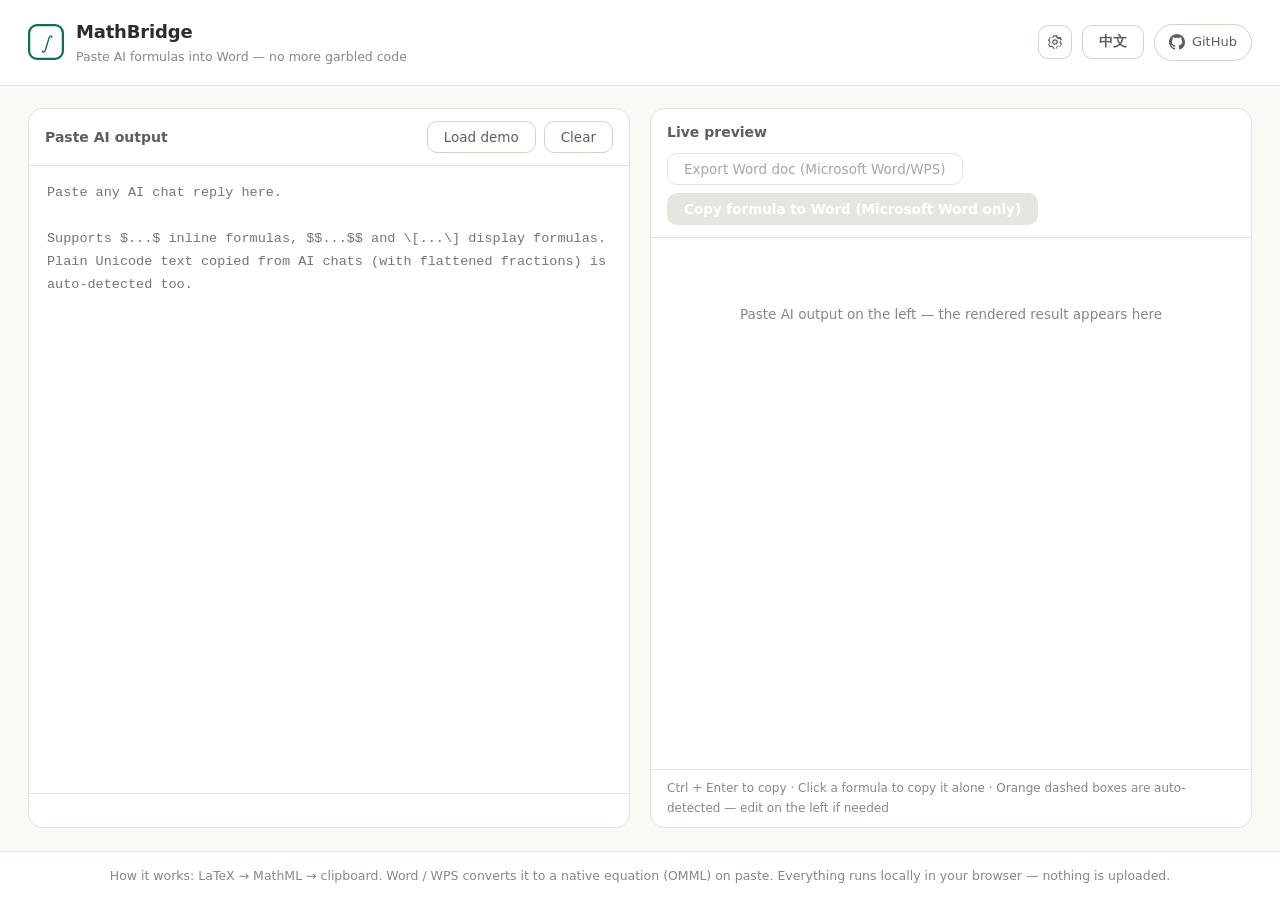
<file: index.html>
<!DOCTYPE html>
<html lang="zh-CN">
<head>
  <meta charset="UTF-8">
  <meta name="viewport" content="width=device-width, initial-scale=1.0">
  <title>MathBridge · AI 公式搬运工</title>
  <meta name="description" content="把 AI 生成的 LaTeX 公式原样粘贴进 Word / WPS，保持原生可编辑公式格式，不再是乱码。纯本地运行，无隐私顾虑。">
  <link rel="icon" type="image/svg+xml" href="assets/favicon.svg">
  <link rel="stylesheet" href="assets/vendor/temml.css">
  <link rel="stylesheet" href="css/style.css">
</head>
<body>
  <header class="site-header">
    <div class="brand">
      <svg class="brand-mark" viewBox="0 0 32 32" aria-hidden="true">
        <rect x="1" y="1" width="30" height="30" rx="7" fill="none" stroke="currentColor" stroke-width="2"/>
        <text x="16" y="22" text-anchor="middle" font-size="16" font-style="italic" fill="currentColor">∫</text>
      </svg>
      <div>
        <h1>MathBridge</h1>
        <p class="tagline" data-i18n="tagline">AI 公式搬运工 · 粘贴进 Word 不乱码</p>
      </div>
    </div>
    <div class="header-actions">
      <div class="settings-wrap">
        <button type="button" id="btn-settings" class="btn ghost icon-btn" aria-haspopup="true" aria-expanded="false" aria-label="Settings / 界面设置" title="Settings / 界面设置">
          <svg viewBox="0 0 20 20" width="16" height="16" fill="currentColor" aria-hidden="true">
            <path d="M10 6.5a3.5 3.5 0 1 0 0 7 3.5 3.5 0 0 0 0-7Zm0 5.5a2 2 0 1 1 0-4 2 2 0 0 1 0 4Z"/>
            <path d="M8.7 1.5a1.3 1.3 0 0 0-1.28 1.04l-.3 1.5a6.8 6.8 0 0 0-1.2.7l-1.46-.5a1.3 1.3 0 0 0-1.55.58l-1.3 2.26a1.3 1.3 0 0 0 .28 1.62l1.13 1.03a7 7 0 0 0 0 1.4l-1.13 1.03a1.3 1.3 0 0 0-.28 1.62l1.3 2.26a1.3 1.3 0 0 0 1.55.58l1.46-.5c.38.27.78.5 1.2.7l.3 1.5A1.3 1.3 0 0 0 8.7 18.5h2.6a1.3 1.3 0 0 0 1.28-1.04l.3-1.5c.42-.2.82-.43 1.2-.7l1.46.5a1.3 1.3 0 0 0 1.55-.58l1.3-2.26a1.3 1.3 0 0 0-.28-1.62l-1.13-1.03a7 7 0 0 0 0-1.4l1.13-1.03a1.3 1.3 0 0 0 .28-1.62l-1.3-2.26a1.3 1.3 0 0 0-1.55-.58l-1.46.5a6.8 6.8 0 0 0-1.2-.7l-.3-1.5A1.3 1.3 0 0 0 11.3 1.5H8.7Zm0 1.5h2.6l.36 1.83c.05.24.21.44.43.55.52.25 1 .57 1.43.95.18.16.42.22.65.14l1.78-.61 1.3 2.26-1.38 1.25a.7.7 0 0 0-.22.63c.05.34.05.68 0 1.01a.7.7 0 0 0 .22.63l1.38 1.26-1.3 2.26-1.78-.61a.7.7 0 0 0-.65.14c-.44.38-.91.7-1.43.95a.7.7 0 0 0-.43.55l-.36 1.82H8.7l-.36-1.82a.7.7 0 0 0-.43-.55 5.3 5.3 0 0 1-1.43-.95.7.7 0 0 0-.65-.14l-1.78.61-1.3-2.26 1.38-1.26a.7.7 0 0 0 .22-.63 5.6 5.6 0 0 0 0-1 .7.7 0 0 0-.22-.64L3.18 6.87l1.3-2.26 1.78.61c.23.08.47.02.65-.14.44-.38.91-.7 1.43-.95a.7.7 0 0 0 .43-.55L8.7 3Z"/>
          </svg>
        </button>
        <div id="settings-panel" class="settings-panel" hidden>
          <h3 data-i18n="settingsTitle">界面设置</h3>
          <div class="setting-row">
            <label for="set-fontsize" data-i18n="fontSize">字体大小</label>
            <div class="setting-control">
              <input type="range" id="set-fontsize" min="80" max="160" step="5">
              <span id="val-fontsize" class="set-val">100%</span>
            </div>
          </div>
          <div class="setting-row">
            <label for="set-fontweight" data-i18n="fontWeight">字体粗细</label>
            <div class="setting-control">
              <select id="set-fontweight">
                <option value="300">Light 300</option>
                <option value="400">Regular 400</option>
                <option value="500">Medium 500</option>
                <option value="600">Semibold 600</option>
                <option value="700">Bold 700</option>
              </select>
            </div>
          </div>
          <div class="setting-row">
            <label data-i18n="bgColor">背景颜色</label>
            <div class="setting-control swatches">
              <button type="button" class="swatch" data-bg="#faf9f5" style="background:#faf9f5" title="Cream"></button>
              <button type="button" class="swatch" data-bg="#ffffff" style="background:#ffffff" title="White"></button>
              <button type="button" class="swatch" data-bg="#eef4fb" style="background:#eef4fb" title="Blue"></button>
              <button type="button" class="swatch" data-bg="#eef7ef" style="background:#eef7ef" title="Green"></button>
              <button type="button" class="swatch" data-bg="#f8eef6" style="background:#f8eef6" title="Pink"></button>
              <button type="button" class="swatch" data-bg="#f0efec" style="background:#f0efec" title="Gray"></button>
              <input type="color" id="set-bgcolor" value="#faf9f5" data-i18n-title="customColor" title="自定义颜色">
            </div>
          </div>
          <div class="setting-actions">
            <button type="button" id="btn-reset-settings" class="btn ghost" data-i18n="resetSettings">恢复默认</button>
          </div>
        </div>
      </div>
      <button type="button" id="btn-lang" class="btn ghost lang-toggle" aria-label="Switch language / 切换语言">EN</button>
      <a class="gh-link" href="https://github.com/Polaris929-cloud/MathBridge-AI-Formula-Translation" target="_blank" rel="noopener">
        <svg viewBox="0 0 16 16" width="16" height="16" aria-hidden="true" fill="currentColor">
          <path d="M8 0C3.58 0 0 3.58 0 8c0 3.54 2.29 6.53 5.47 7.59.4.07.55-.17.55-.38 0-.19-.01-.82-.01-1.49-2.01.37-2.53-.49-2.69-.94-.09-.23-.48-.94-.82-1.13-.28-.15-.68-.52-.01-.53.63-.01 1.08.58 1.23.82.72 1.21 1.87.87 2.33.66.07-.52.28-.87.51-1.07-1.78-.2-3.64-.89-3.64-3.95 0-.87.31-1.59.82-2.15-.08-.2-.36-1.02.08-2.12 0 0 .67-.21 2.2.82.64-.18 1.32-.27 2-.27s1.36.09 2 .27c1.53-1.04 2.2-.82 2.2-.82.44 1.1.16 1.92.08 2.12.51.56.82 1.27.82 2.15 0 3.07-1.87 3.75-3.65 3.95.29.25.54.73.54 1.48 0 1.07-.01 1.93-.01 2.2 0 .21.15.46.55.38A8.01 8.01 0 0 0 16 8c0-4.42-3.58-8-8-8Z"/>
        </svg>
        GitHub
      </a>
    </div>
  </header>

  <main class="workspace">
    <section class="pane">
      <div class="pane-head">
        <h2 data-i18n="inputTitle">粘贴 AI 输出</h2>
        <div class="pane-actions">
          <button type="button" id="btn-demo" class="btn ghost" data-i18n="demoBtn">载入示例</button>
          <button type="button" id="btn-clear" class="btn ghost" data-i18n="clearBtn">清空</button>
        </div>
      </div>
      <textarea id="input" spellcheck="false" data-i18n-placeholder="inputPlaceholder"
        placeholder="把 AI 聊天框里的回复直接粘贴到这里。&#10;&#10;支持 $...$ 行内公式、$$...$$ 与 \[...\] 独立公式，正文与公式可以混排。"></textarea>
      <p class="status" id="status" aria-live="polite"></p>
    </section>

    <section class="pane">
      <div class="pane-head">
        <h2 data-i18n="previewTitle">实时预览</h2>
        <div class="pane-actions">
          <button type="button" id="btn-export" class="btn ghost" disabled data-i18n="exportBtn">导出 Word 文档(Microsoft Word/WPS)</button>
          <button type="button" id="btn-copy" class="btn primary" disabled data-i18n="copyBtn">复制公式粘贴到 Word(仅 Microsoft Word)</button>
        </div>
      </div>
      <div id="preview" class="preview" aria-live="polite"></div>
      <p class="hint" data-i18n="hint">Ctrl + Enter 快速复制 · 点击公式块可单独复制该公式 · 粘贴后在 Word 里即为原生可编辑公式</p>
    </section>
  </main>

  <footer class="site-footer">
    <p data-i18n="footer">原理：LaTeX → MathML → 剪贴板，Word / WPS 粘贴时自动转为原生公式（OMML）。全程在浏览器本地完成，公式内容不上传任何服务器。</p>
  </footer>

  <script src="assets/vendor/temml.js"></script>
  <script src="js/smartmath.js"></script>
  <script src="js/mml2omml.js"></script>
  <script src="js/docx.js"></script>
  <script src="js/app.js"></script>
</body>
</html>
</file>
<file: assets/vendor/temml.css>
/*
The Latin Modern fonts are released under the GUST font license, which is
legally equivalent to the LaTeX Project Public License. See the files in this
directory for details. The fonts can be obtained from several TeX distributions
or package managers.

The Latin Modern WOFF font has been obtained from
http://www.gust.org.pl/projects/e-foundry/

The Temml.woff2 is a clone of KaTeX_Script-Regular, except that the code points
have been changed from ASCII to Unicode Mathematical Alphanumeric Symbols Script capitals,
Unicode range 1D49C to 1D4B5.
*/

@font-face {
  font-family: 'Temml';
  src: url('Temml.woff2') format('woff2');
  font-weight: normal;
  font-style: normal;
}

@font-face {
  font-family: Latin Modern Math;
  src: url('./latinmodernmath.woff2');
}

math {
  font-style: normal;
  font-weight: normal;
  line-height: normal;
  font-size-adjust: none;
  text-indent: 0;
  text-transform: none;
  letter-spacing: normal;
  word-wrap: normal;
  direction: ltr;
  /* Prevent Firefox from omitting the dot on i or j. */
  font-feature-settings: "dtls" off;
}

math * {
  border-color: currentColor;
}

math {
  font-family: "Latin Modern Math", math;
}

/* display: block is necessary in Firefox and Safari.
 * Not in Chromium, which recognizes display: "block math" written inline. */
 math.tml-display {
  display: block;
  width: 100%;
}

*.mathscr {
  font-family: "Temml";
}

/* Cramped superscripts in WebKit */
mfrac > :nth-child(2),
msqrt,
mover > :first-child {
  math-shift: compact
}

.menclose {
  display: inline-block;
  position: relative;
  padding: 0.5ex 0ex;
}
.tml-cancelto {
  display: inline-block;
  position: absolute;
  top: 0;
  left: 0;
  padding: 0.5ex 0ex;
  background-color: currentColor;
  /* Use the SVG as an alpha mask (painted by background-color) */
  -webkit-mask-image: url("data:image/svg+xml,<svg xmlns='http://www.w3.org/2000/svg'><defs><marker id='a' markerHeight='5' markerUnits='strokeWidth' markerWidth='7' orient='auto' refX='7' refY='2.5'><path fill='black' d='m0 0 7 2.5L0 5z'/></marker></defs><line x2='100%25' y1='100%25' stroke='black' stroke-width='.06em' marker-end='url(%23a)' vector-effect='non-scaling-stroke'/></svg>");
          mask-image: url("data:image/svg+xml,<svg xmlns='http://www.w3.org/2000/svg'><defs><marker id='a' markerHeight='5' markerUnits='strokeWidth' markerWidth='7' orient='auto' refX='7' refY='2.5'><path fill='black' d='m0 0 7 2.5L0 5z'/></marker></defs><line x2='100%25' y1='100%25' stroke='black' stroke-width='.06em' marker-end='url(%23a)' vector-effect='non-scaling-stroke'/></svg>");
  -webkit-mask-repeat: no-repeat;
          mask-repeat: no-repeat;
  -webkit-mask-size: 100% 100%;
          mask-size: 100% 100%;
  -webkit-mask-position: 0 0;
          mask-position: 0 0;
}

@supports (-moz-appearance: none) {
  /* \vec w/o italic correction for Firefox */
  .tml-vec {
    transform: scale(0.75)
  }
  /* Fix \cancelto in Firefox */
  .ff-narrow {
    width: 0em;
  }
  .ff-nudge-left {
    margin-left: -0.2em;
  }
  /* Squash hidden mrows in \bordermatrix. Messes with centering, but necessary to squash. */
  .ff-squash mtd {
    display: block;
    height: 0;
  }
}

@supports (not (-moz-appearance: none)) {
  /* Chromium and WebKit */
  /* prime vertical alignment */
  mo.tml-prime {
    font-family: Temml;
  }
  /* Italic correction on superscripts */
  .tml-sml-pad {
    padding-left: 0.05em;
  }
  .tml-med-pad {
    padding-left: 0.10em;
  }
  .tml-lrg-pad {
    padding-left: 0.15em;
  }
}

@supports (-webkit-backdrop-filter: blur(1px)) {
  /* WebKit vertical & italic correction on accents */
  .wbk-acc {
    /* lower by x-height distance */
    transform: translate(0em, 0.431em);
  }
  .wbk-sml {
    transform: translate(0.07em, 0);
  }
  .wbk-sml-acc {
    transform: translate(0.07em, 0.431em);
  }
  .wbk-sml-vec {
    transform: scale(0.75) translate(0.07em, 0);
  }
  .wbk-med {
    transform: translate(0.14em, 0);
  }
  .wbk-med-acc {
    transform: translate(0.14em, 0.431em);
  }
  .wbk-med-vec {
    transform: scale(0.75) translate(0.14em, 0);
  }
  .wbk-lrg {
    transform: translate(0.21em, 0);
  }
  .wbk-lrg-acc {
    transform: translate(0.21em, 0.431em);
  }
  .wbk-lrg-vec {
    transform: scale(0.75) translate(0.21em, 0);
  }
}

/* \cancel & \phase use background images. Get them to print. */
menclose {
  -webkit-print-color-adjust: exact;  /* Chrome & Edge */
          print-color-adjust: exact;
}

/* Array cell justification in Firefox & WebKit */
.tml-right {
  text-align: right;
}
.tml-left {
  text-align: left;
}

/* For CD labels that grow to the left in Firefox and WebKit */
.tml-shift-left { margin-left:-200% }

/* Styles for Chromium only */
@supports (not (-webkit-backdrop-filter: blur(1px))) and (not (-moz-appearance: none)) {
  /* Italic correction on accents */
  .chr-sml {
    transform: translate(0.07em, 0)
  }
  .chr-sml-vec {
    transform: scale(0.75) translate(0.07em, 0)
  }
  .chr-med {
    transform: translate(0.14em, 0)
  }
  .chr-med-vec {
    transform: scale(0.75) translate(0.14em, 0)
  }
  .chr-lrg {
    transform: translate(0.21em, 0)
  }
  .chr-lrg-vec {
    transform: scale(0.75) translate(0.21em, 0)
  }

  /* For CD labels that grow to the left */
  .tml-shift-left { margin-left:-100% }

  /* MathML Core & Chromium do not support the MathML 3.0 element <menclose> attributes. */
  /* So use styles. */
  menclose {
    position: relative;
    padding: 0.5ex 0ex;
  }
  
  .tml-overline {
    padding: 0.1em 0 0 0;
    border-top: 0.065em solid;
  }

  .tml-underline {
    padding: 0 0 0.1em 0;
    border-bottom: 0.065em solid;
  }

  .tml-cancel {
    display: inline-block;
    position: absolute;
    left: 0.5px;
    bottom: 0;
    width: 100%;
    height: 100%;
    background-color: currentColor;
  }
  .upstrike {
    clip-path: polygon(0.05em 100%, 0em calc(100% - 0.05em), calc(100% - 0.05em) 0em, 100% 0.05em);
  }
  .downstrike {
    clip-path: polygon(0em 0.05em, 0.05em 0em, 100% calc(100% - 0.05em), calc(100% - 0.05em) 100%);
  }
  .sout {
    clip-path: polygon(0em calc(55% + 0.0333em), 0em calc(55% - 0.0333em), 100% calc(55% - 0.0333em), 100% calc(55% + 0.0333em));
  }
  .tml-xcancel {
    clip-path: polygon(0.05em 0em, 0em 0.05em, calc(50% - 0.05em) 50%, 0em calc(100% - 0.05em), 0.05em 100%, 50% calc(50% + 0.05em), calc(100% - 0.05em) 100%, 100% calc(100% - 0.05em), calc(50% + 0.05em) 50%, 100% 0.05em, calc(100% - 0.05em) 0%, 50% calc(50% - 0.05em));
  }

  .longdiv-top {
    border-top: 0.067em solid;
    padding: 0.1em 0.2em 0.2em 0.433em;
  }
  .longdiv-arc {
    position: absolute;
    top: 0;
    bottom: 0.1em;
    left: -0.4em;
    width: 0.7em;
    border: 0.067em solid;
    transform: translateY(-0.067em);
    border-radius: 70%;
    clip-path: inset(0 0 0 0.4em);
    box-sizing: border-box;}
    .menclose {display: inline-block;
    text-align: left;
    position: relative;
  }
  
  .phasor-bottom {
    border-bottom: 0.067em solid;
    padding: 0.2em 0.2em 0.1em 0.6em;
  }
  .phasor-angle {
    display: inline-block;
    position: absolute;
    left: 0.5px;
    bottom: -0.04em;
    height: 100%;
    aspect-ratio: 0.5;
    background-color: currentColor;
    clip-path: polygon(0.05em 100%, 0em calc(100% - 0.05em), calc(100% - 0.05em) 0em, 100% 0.05em);
  }

  .tml-fbox {
    padding: 3pt;
    border: 1px solid;
  }

  .circle-pad {
    padding: 0.267em;
  }
  .textcircle {
    position: absolute;
    top: 0;
    bottom: 0;
    right: 0;
    left: 0;
    border: 0.067em solid;
    border-radius: 50%;
   }

   .actuarial {
    padding: 0.03889em 0.03889em 0 0.03889em;
    border-width: 0.08em 0.08em 0em 0em;
    border-style: solid;
    margin-right: 0.03889em;
   }

   /* Stretch \widetilde */
  .tml-tilde-2 {
    transform: scale(2.0, 1.1)
  }
  .tml-tilde-3 {
    transform: scale(3.0, 1.3)
  }
  .tml-tilde-4 {
    transform: scale(4.0, 1.4)
  }
  /* Stretch \widehat */
  .tml-hat-1 {
    transform: scale(1.8, 1.1)
  }
  .tml-hat-2 {
    transform: scale(3.5, 1.1)
  }
  .tml-hat-3 {
    transform: scale(5.4, 1.3)
  }
  .tml-hat-4 {
    transform: scale(7.2, 1.4)
  }

  /* set array cell justification */
  .tml-right {
    text-align: -webkit-right;
  }
  .tml-left {
    text-align: -webkit-left;
  }
}

.special-fraction {
  font-family: 'Times New Roman', Times, 'STIX TWO', Tinos, serif;
}

/* flex-wrap for line-breaking in Chromium */
math {
  display: inline-flex;
  flex-wrap: wrap;
  align-items: baseline;
}
math > mrow {
  padding: 0.5ex 0ex;
}

/* Default mtd top padding is 0.5ex per MathML-Core and user-agent CSS */
/* We adjust for jot and small */
mtable.tml-jot > mtr > mtd {
  padding-top: 0.7ex;
  padding-bottom: 0.7ex;
}
mtable.tml-small mtd {
  padding-top: 0.35ex;
  padding-bottom: 0.35ex;
}

/* Firefox */
@-moz-document url-prefix() {
  /* Avoid flex-wrap */
  math { display: inline; }
  math > mrow { padding: 0 }
  /* Adjust Firefox spacing between array rows */
  mtd, mtable.tml-small mtd { padding-top: 0; padding-bottom: 0; }
  mtable.tml-jot > mtr > mtd { padding-top: 0.2ex; padding-bottom: 0.2ex; }
}

/* AMS environment auto-numbering via CSS counter. */
.tml-eqn::before {
  counter-increment: tmlEqnNo;
  content: "(" counter(tmlEqnNo) ")";
}

body {
  counter-reset: tmlEqnNo;
}
</file>
<file: css/style.css>
:root {
  --bg: #faf9f5;
  --surface: #ffffff;
  --ink: #2c2c2a;
  --ink-soft: #5f5e5a;
  --ink-faint: #888780;
  --border: #e5e2d8;
  --border-strong: #d3d1c7;
  --accent: #0f6e56;
  --accent-deep: #085041;
  --accent-wash: #e1f5ee;
  --danger: #a32d2d;
  --danger-wash: #fcebeb;
  /* 界面自定义变量（由 js/app.js 中的设置面板驱动） */
  --font-scale: 1;
  --text-weight: 400;
  /* 圆角与面板高度为固定设计值（原「圆角」「文本框高度」设置项已移除）。
   * --pane-h-cap 是视口足够高时的面板高度；--pane-h-floor 是收缩下限，
   * 再矮就交给页面整体滚动，保证任何窗口尺寸下内容都不被裁切。 */
  --radius-base: 10px;
  /* 面板高度：视口够高时占满工作区（原「文本框高度」滑块上限 900px 作为封顶，
   * 避免 4K 竖屏下面板高得离谱），矮窗口则自动收缩到 --pane-h-floor。 */
  --pane-h-cap: 900px;
  --pane-h-floor: 300px;
  /* 面板之外需要占用的垂直空间：实测 header 约 85px + workspace 上下内边距 44px
   * + 页脚约 48px ≈ 177px，取 180px 留一点余量。
   * 该值决定面板从 560px 开始收缩的视口高度（≈740px 视口以下）。 */
  --pane-chrome: 180px;
  --radius: var(--radius-base);
  --radius-lg: calc(var(--radius-base) + 4px);
  --font: "Segoe UI", "PingFang SC", "Hiragino Sans GB", "Microsoft YaHei", system-ui, sans-serif;
}

* { box-sizing: border-box; }

html, body { margin: 0; padding: 0; }

body {
  font-family: var(--font);
  background: var(--bg);
  color: var(--ink);
  font-size: calc(15px * var(--font-scale));
  font-weight: var(--text-weight);
  line-height: 1.6;
  min-height: 100dvh;
  display: flex;
  flex-direction: column;
}

.site-header {
  display: flex;
  align-items: center;
  justify-content: space-between;
  padding: 18px 28px;
  border-bottom: 1px solid var(--border);
  background: var(--surface);
  flex-wrap: wrap;
  gap: 10px 16px;
  flex: none;
}

.brand { display: flex; align-items: center; gap: 12px; }

.brand-mark {
  width: 36px;
  height: 36px;
  color: var(--accent);
  flex: none;
}

.brand h1 {
  margin: 0;
  font-size: 18px;
  font-weight: 600;
  letter-spacing: -0.01em;
}

.tagline {
  margin: 0;
  font-size: 12.5px;
  color: var(--ink-faint);
}

.header-actions { display: flex; align-items: center; gap: 10px; flex-wrap: wrap; margin-left: auto; }

.lang-toggle { min-width: 52px; font-weight: 600; }

.gh-link {
  display: inline-flex;
  align-items: center;
  gap: 7px;
  font-size: 13px;
  color: var(--ink-soft);
  text-decoration: none;
  padding: 7px 14px;
  border: 1px solid var(--border-strong);
  border-radius: 999px;
  transition: border-color 0.15s ease, color 0.15s ease;
}

.gh-link:hover { border-color: var(--ink-faint); color: var(--ink); }

.workspace {
  flex: 1;
  display: grid;
  grid-template-columns: 1fr 1fr;
  gap: 20px;
  padding: 22px 28px;
  align-items: stretch;
  max-width: 1400px;
  width: 100%;
  margin: 0 auto;
}

@media (max-width: 900px) {
  .workspace { grid-template-columns: 1fr; padding: 16px; }
  .site-header { padding: 14px 16px; }
  /* 单列时两栏纵向堆叠，各自不再按视口高度算（否则两块加起来必然溢出） */
  .pane { height: clamp(280px, 60dvh, 480px); }
}

.pane {
  display: flex;
  flex-direction: column;
  background: var(--surface);
  border: 1px solid var(--border);
  border-radius: var(--radius-lg);
  overflow: hidden;
  /* 高度固定为设计尺寸，但在矮窗口里自动收缩，避免面板把页脚挤出视口或内容
   * 被裁切：视口够高时面板占满工作区（上限 900px），更矮则等比收缩到 300px 为止，
   * 再往下由页面整体滚动兜底。用固定 height 而不是 min-height，是因为网格默认
   * stretch 会把面板撑到视口高度，min-height 永远够不到。 */
  height: clamp(var(--pane-h-floor), calc(100dvh - var(--pane-chrome)), var(--pane-h-cap));
  min-height: 0;
}

.pane-head {
  display: flex;
  align-items: center;
  justify-content: space-between;
  padding: 12px 16px;
  border-bottom: 1px solid var(--border);
  gap: 10px 12px;
  /* 窄窗口时按钮组整体换到第二行，而不是把标题压扁或让按钮溢出面板 */
  flex-wrap: wrap;
  flex: none;
}

.pane-head h2 {
  margin: 0;
  font-size: 14px;
  font-weight: 600;
  color: var(--ink-soft);
  flex: none;
}

/* 按钮文案较长（含适用软件说明），窄屏时整组换行而不是把标签折成两截 */
.pane-actions { display: flex; gap: 8px; flex-wrap: wrap; margin-left: auto; }

.btn {
  font-family: inherit;
  font-size: 13.5px;
  white-space: nowrap;
  padding: 7px 16px;
  border-radius: var(--radius);
  border: 1px solid transparent;
  cursor: pointer;
  transition: transform 0.1s ease, background 0.15s ease, border-color 0.15s ease;
}

.btn:active { transform: scale(0.97); }

.btn:disabled {
  cursor: not-allowed;
  opacity: 0.55;
}

.btn:focus-visible { outline: 2px solid var(--accent); outline-offset: 2px; }

.btn.ghost {
  background: transparent;
  border-color: var(--border-strong);
  color: var(--ink-soft);
}

.btn.ghost:hover { border-color: var(--ink-faint); color: var(--ink); }

.btn.primary {
  background: var(--accent);
  color: #ffffff;
  font-weight: 600;
}

.btn.primary:hover { background: var(--accent-deep); }

.btn.primary:disabled {
  background: var(--border-strong);
  color: #ffffff;
  cursor: not-allowed;
}

.btn.primary:not(:disabled):active { transform: scale(0.97); }

textarea#input {
  flex: 1;
  width: 100%;
  /* min-height:0 让 textarea 能随面板收缩（flex 子项默认 min-height:auto
   * 会被内容顶开，导致矮窗口下面板溢出） */
  min-height: 0;
  padding: 16px 18px;
  border: none;
  resize: none;
  font-family: ui-monospace, "Cascadia Mono", Consolas, "Courier New", monospace;
  font-size: calc(13.5px * var(--font-scale));
  font-weight: var(--text-weight);
  line-height: 1.7;
  color: var(--ink);
  background: transparent;
}

textarea#input:focus-visible { outline: none; }

.status {
  margin: 0;
  padding: 8px 16px;
  font-size: 12.5px;
  color: var(--ink-faint);
  border-top: 1px solid var(--border);
  min-height: 34px;
  flex: none;
}

.status.ok { color: var(--accent); }
.status.err { color: var(--danger); }

.preview {
  flex: 1;
  padding: 18px 20px;
  overflow: auto;
  min-height: 0;
  font-weight: var(--text-weight);
}

.preview .empty {
  color: var(--ink-faint);
  font-size: 13.5px;
  text-align: center;
  padding: 48px 16px;
}

.preview p.seg-text {
  margin: 0 0 10px;
  white-space: pre-wrap;
  word-break: break-word;
}

.math-block {
  display: block;
  margin: 14px auto;
  padding: 12px 16px;
  border: 1px dashed var(--border-strong);
  border-radius: var(--radius);
  text-align: center;
  cursor: copy;
  transition: border-color 0.15s ease, background 0.15s ease;
  /* 超长公式在窄面板内横向滚动，而不是撑破面板 */
  max-width: 100%;
  overflow-x: auto;
}

.math-block:hover { border-color: var(--accent); background: var(--accent-wash); }

.math-block:focus-visible { outline: 2px solid var(--accent); outline-offset: 2px; }

.math-inline { cursor: copy; border-radius: 4px; }

.math-inline:hover { background: var(--accent-wash); }

/* 智能识别结果：橙色虚线提示「请核对」 */
.math-inline.smart { outline: 1px dashed #d99a2b; outline-offset: 2px; }

.math-block.smart { border-style: dashed; border-color: #d99a2b; }

.math-block.smart:hover { border-color: #b57d17; background: #fdf6e9; }

.math-error {
  margin: 12px 0;
  padding: 10px 14px;
  border-radius: var(--radius);
  background: var(--danger-wash);
  border: 1px solid #f0c9c9;
  font-size: 13px;
  color: var(--danger);
}

.math-error code {
  font-family: ui-monospace, Consolas, monospace;
  font-size: 12.5px;
  word-break: break-all;
}

.hint {
  margin: 0;
  padding: 9px 16px;
  font-size: 12px;
  color: var(--ink-faint);
  border-top: 1px solid var(--border);
  flex: none;
}

.site-footer {
  padding: 14px 28px;
  border-top: 1px solid var(--border);
  background: var(--surface);
}

.site-footer p {
  margin: 0;
  font-size: 12.5px;
  color: var(--ink-faint);
  text-align: center;
}

.toast {
  position: fixed;
  left: 50%;
  bottom: 32px;
  transform: translateX(-50%) translateY(8px);
  background: var(--ink);
  color: #ffffff;
  font-size: 13.5px;
  padding: 10px 22px;
  border-radius: 999px;
  opacity: 0;
  pointer-events: none;
  transition: opacity 0.2s ease, transform 0.2s ease;
  z-index: 10;
}

.toast.show { opacity: 1; transform: translateX(-50%) translateY(0); }

@media (prefers-reduced-motion: reduce) {
  .btn, .math-block, .toast, .gh-link { transition: none; }
}

/* ---------- 设置面板 / Settings panel ---------- */

.settings-wrap { position: relative; }

.icon-btn {
  display: inline-flex;
  align-items: center;
  justify-content: center;
  width: 34px;
  height: 34px;
  padding: 0;
}

.icon-btn svg { display: block; }

.settings-panel {
  position: absolute;
  top: calc(100% + 10px);
  right: 0;
  width: 300px;
  background: var(--surface);
  border: 1px solid var(--border-strong);
  border-radius: var(--radius-lg);
  box-shadow: 0 8px 28px rgba(28, 28, 26, 0.14);
  padding: 16px 18px 14px;
  z-index: 50;
}

.settings-panel h3 {
  margin: 0 0 12px;
  font-size: 13.5px;
  font-weight: 600;
  color: var(--ink-soft);
}

.setting-row {
  display: flex;
  flex-direction: column;
  gap: 6px;
  padding: 9px 0;
  border-top: 1px solid var(--border);
}

.setting-row:first-of-type { border-top: none; padding-top: 0; }

.setting-row > label {
  font-size: 12.5px;
  color: var(--ink-soft);
}

.setting-control {
  display: flex;
  align-items: center;
  gap: 10px;
}

.setting-control input[type="range"] {
  flex: 1;
  accent-color: var(--accent);
  height: 18px;
  margin: 0;
}

.set-val {
  min-width: 46px;
  text-align: right;
  font-size: 12px;
  color: var(--ink-faint);
  font-variant-numeric: tabular-nums;
}

.setting-control select {
  flex: 1;
  font-family: inherit;
  font-size: 13px;
  color: var(--ink);
  padding: 5px 8px;
  border: 1px solid var(--border-strong);
  border-radius: var(--radius);
  background: var(--surface);
  cursor: pointer;
}

.swatches { display: flex; align-items: center; gap: 8px; }

.swatch {
  width: 24px;
  height: 24px;
  border-radius: 999px;
  border: 1px solid var(--border-strong);
  cursor: pointer;
  padding: 0;
  transition: transform 0.1s ease, box-shadow 0.1s ease;
}

.swatch:hover { transform: scale(1.12); }

.swatch.active {
  box-shadow: 0 0 0 2px var(--surface), 0 0 0 4px var(--accent);
}

input[type="color"]#set-bgcolor {
  width: 24px;
  height: 24px;
  border-radius: 999px;
  border: 1px dashed var(--border-strong);
  background: transparent;
  cursor: pointer;
  padding: 2px;
}

input[type="color"]#set-bgcolor::-webkit-color-swatch-wrapper { padding: 0; }
input[type="color"]#set-bgcolor::-webkit-color-swatch { border-radius: 999px; border: none; }

.setting-actions {
  display: flex;
  justify-content: flex-end;
  padding-top: 10px;
  border-top: 1px solid var(--border);
  margin-top: 4px;
}

@media (max-width: 900px) {
  .settings-panel { position: fixed; top: 64px; right: 16px; left: 16px; width: auto; }
}

/* 极窄屏（<480px）：按钮文案比面板还宽，改为整行铺满并允许折行，
 * 否则「复制公式粘贴到 Word(仅 Microsoft Word)」会溢出面板被裁掉 */
@media (max-width: 480px) {
  .btn { font-size: 12.5px; padding: 7px 12px; }
  .pane-actions { width: 100%; }
  .pane-actions .btn { flex: 1 1 100%; white-space: normal; text-align: center; }
  .header-actions { gap: 8px; }
}
</file>
